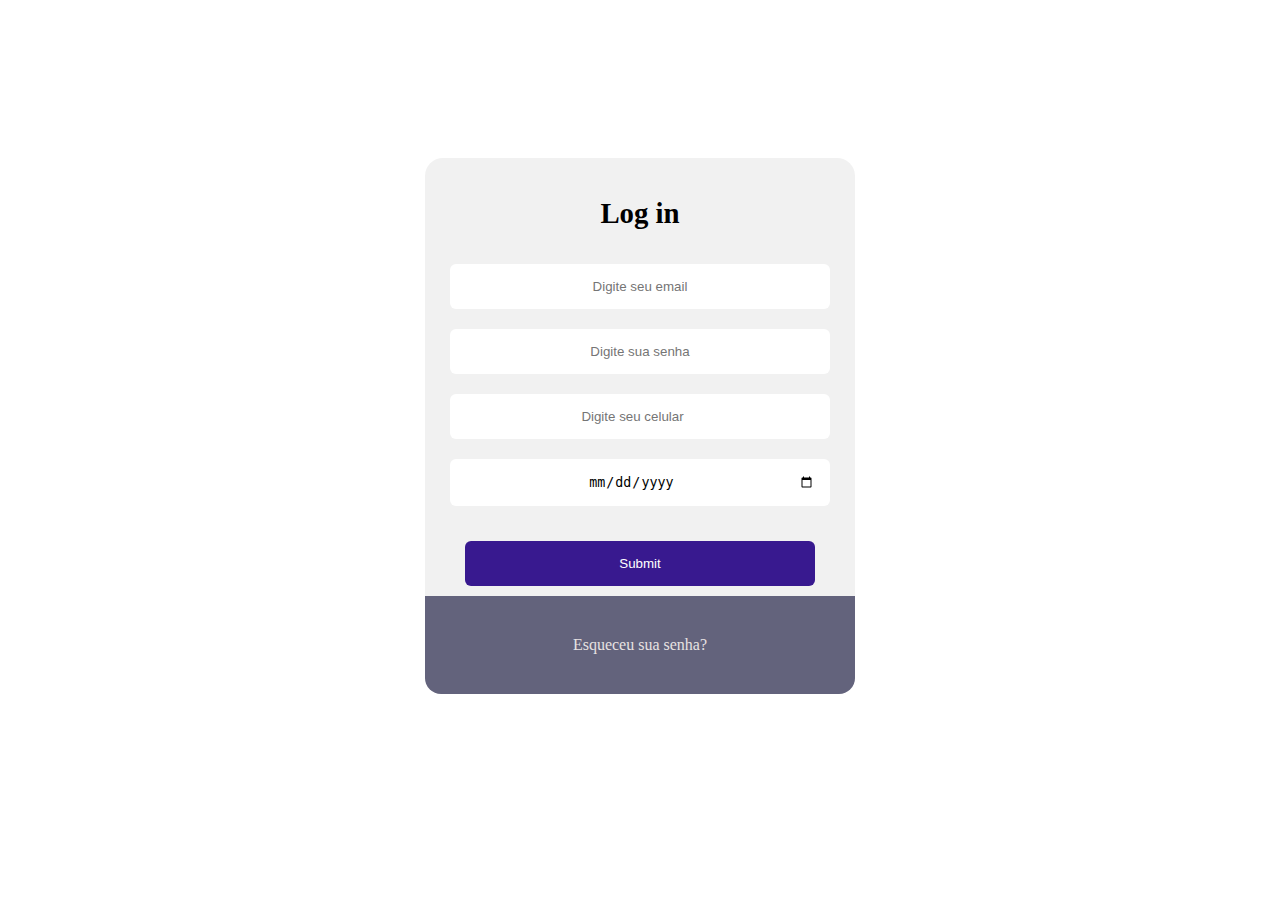
<file: index.html>
<!DOCTYPE html>
<html lang="en">
<head>
    <meta charset="UTF-8">
    <meta http-equiv="X-UA-Compatible" content="IE=edge">
    <meta name="viewport" content="width=device-width, initial-scale=1.0">
    <link rel="stylesheet" href="css.css">
    <title>luis tapado</title>
</head>
<body>

        <!-- sessão login -->
        <section>
            <form class="form">
                <div style="font-size: 1.2rem;">
                    <h2>Log in</h2>
                </div>
                <input type="email" placeholder="Digite seu email" required>
                <input type="password" placeholder="Digite sua senha" required>
                <input type="number" placeholder="Digite seu celular" required>
                <input type="date" required>
                <input id="send" type="submit">

                <div class="foot">
                    <a href="#">Esqueceu sua senha?</a>
                </div>
            </form>
        </section>

         <!-- /sessão login -->

        
</body>
</html>
</file>
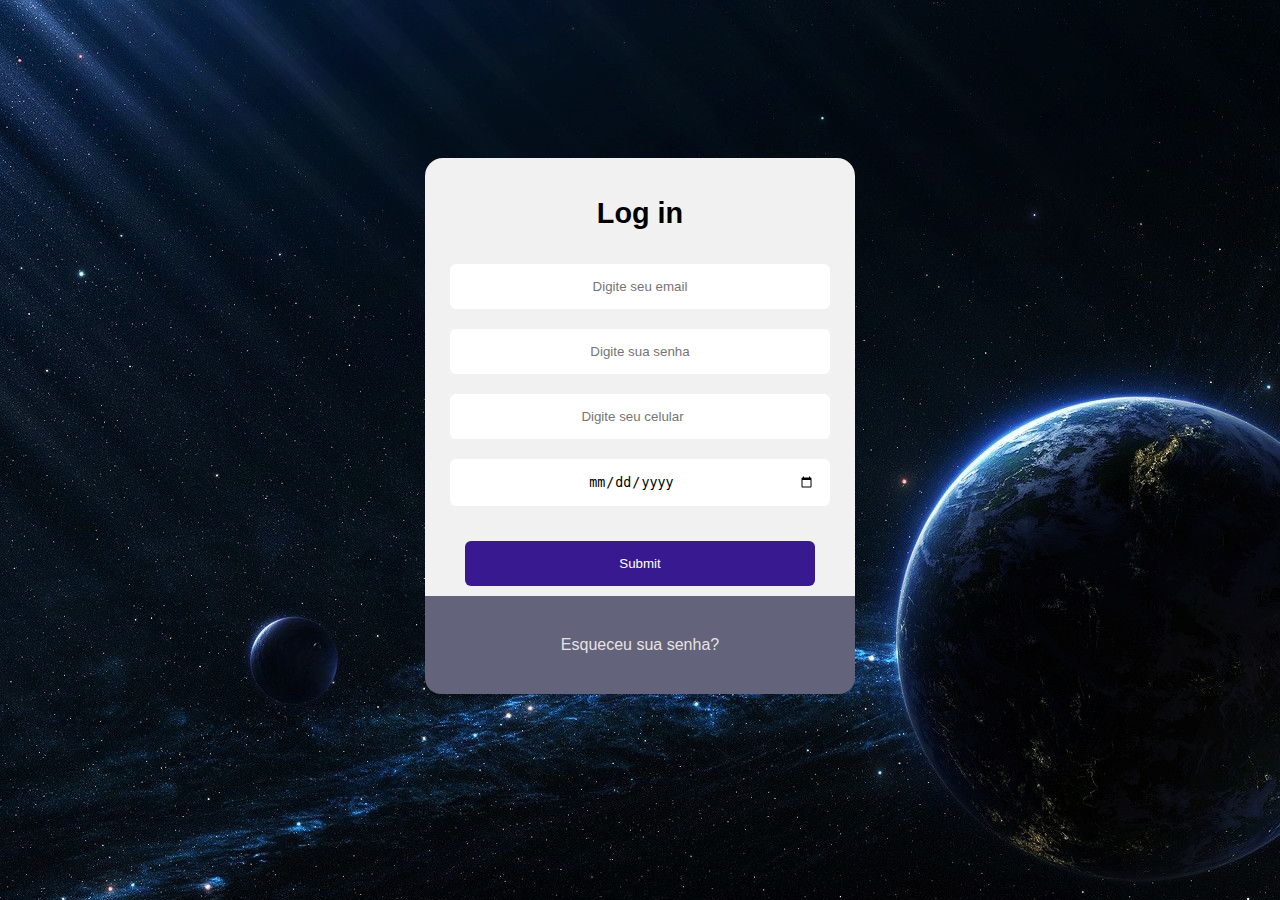
<file: form_3/index.html>
<!DOCTYPE html>
<html lang="en">
<head>
    <meta charset="UTF-8">
    <meta http-equiv="X-UA-Compatible" content="IE=edge">
    <meta name="viewport" content="width=device-width, initial-scale=1.0">
    <link rel="stylesheet" href="css.css">
 
    <title>form</title>
</head>


<body>

        <!-- sessão login -->
        <section>
            <form class="form">
                <div style="font-size: 1.2rem;">
                    <h2>Log in</h2>
                </div>
                <input type="email" placeholder="Digite seu email" required>
                <input type="password" placeholder="Digite sua senha" required>
                <input type="number" placeholder="Digite seu celular" required>
                <input type="date" required>
                <input id="send" type="submit">

                <div class="foot">
                    <a href="#">Esqueceu sua senha?</a>
                </div>
            </form>
        </section>

         <!-- /sessão login -->
        
</body>
</html>
</file>
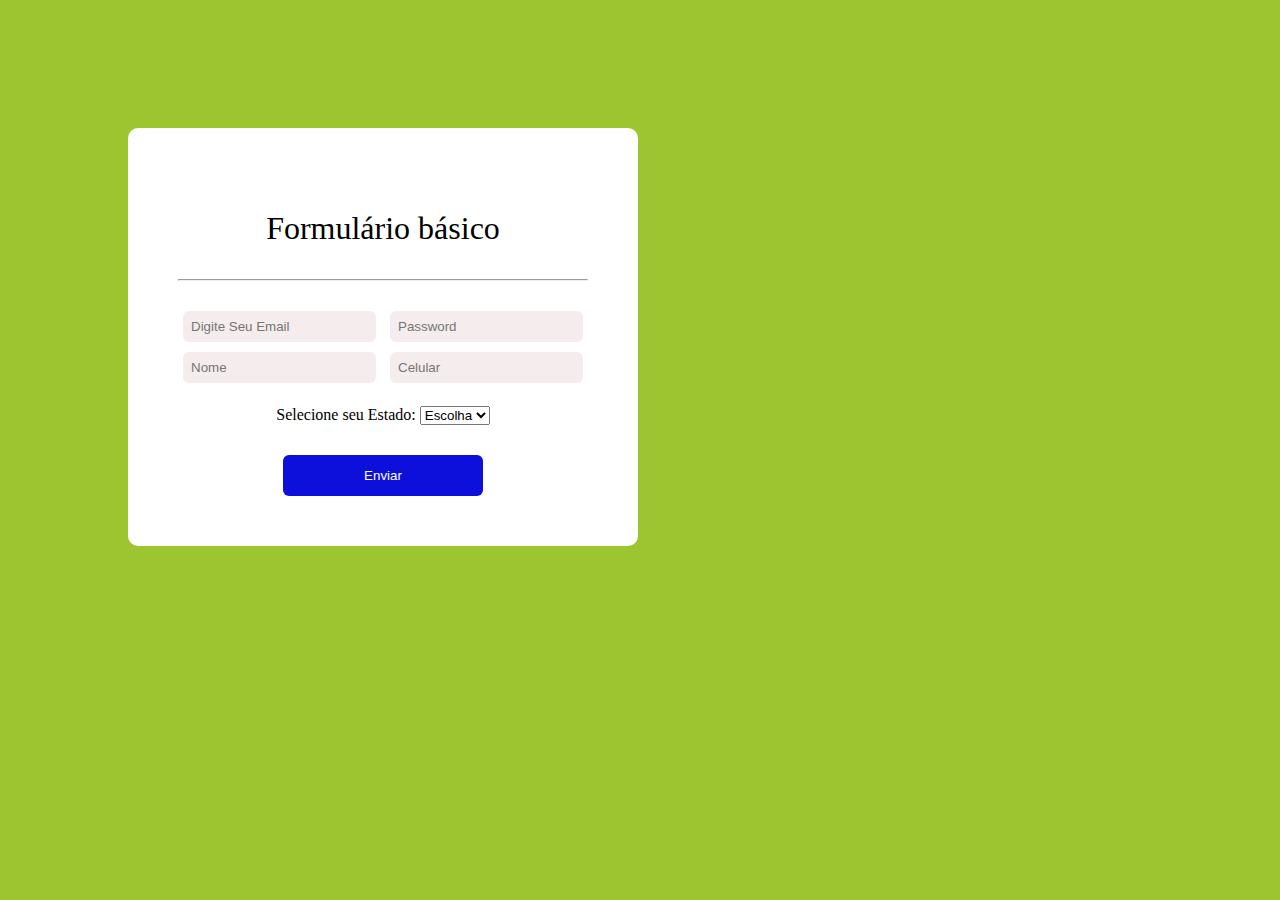
<file: Form_1.html>
<!DOCTYPE html>
<html lang="en">
<head>
    <meta charset="UTF-8">
    <meta http-equiv="X-UA-Compatible" content="IE=edge">
    <meta name="viewport" content="width=device-width, initial-scale=1.0">
    <link rel="stylesheet" href="style.css">
    <title>Formulario</title>
</head>
<body>
    <div class="container">
        <form action="" class="form">
            <div>
                <p>Formulário básico</p>
                <hr>
            </div>
            <div class="box">
                <div>
                    <input class="campo" type="email" placeholder="Digite seu email" required>
                    <input class="campo lado" type="password" placeholder="password" required>
                </div>
                <div>
                    <input class="campo" type="text" placeholder="Nome" required>
                    <input class="campo" type="tel" placeholder="Celular"required>
                </div>
                <br>
                <div>
                    <label>Selecione seu Estado:</label>
                    <select name="Estado" id="">
                        <option value="Selecione" selected="selected">Escolha</option>
                        <option value="SP">SP</option>
                        <option value="SP">RJ</option>
                        <option value="SP">GO</option>
                        <option value="SP">SC</option>
                        <option value="SP">MG</option>
                        <option value="SP">AM</option>
                        <option value="SP">TO</option>
                        <option value="SP">RS</option>
                        <option value="SP">DF</option>
                    </select>
                </div>

                <div>
                    <input type="submit" class="btn" value="Enviar">
                </div>
                
            </div>
        </form>
    </div>
</body>
</html>
</file>
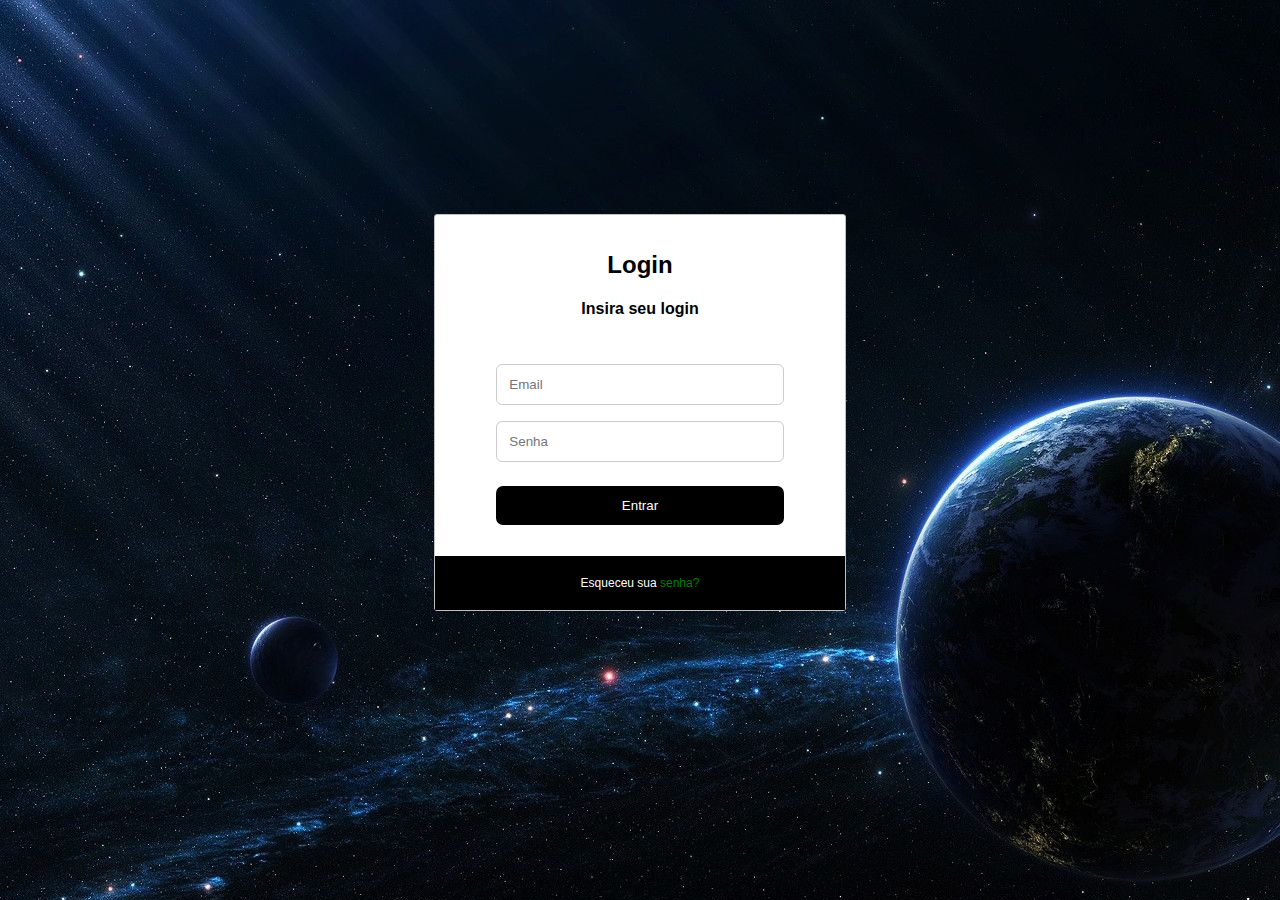
<file: form_2.html>
<!DOCTYPE html>
<html lang="en">
<head>
    <meta charset="UTF-8">
    <meta http-equiv="X-UA-Compatible" content="IE=edge">
    <meta name="viewport" content="width=device-width, initial-scale=1.0">
    <link rel="stylesheet" href="form2.css">
    <title>Login Form</title>
</head>
<body>
    <div>
        <form class="form" action="">
            
            <div class="title">
                <h2>Login</h2>
                <h4>Insira seu login</h4>
            </div>
            
            <div>
                <input class="campo" type="email" placeholder="Email" required>
                <input class="campo" type="password" placeholder="Senha" required>
            </div>

            <div>
                <button class="btm" type="submit">Entrar</button>
            </div>

            <div class="under" style="background-color: black;">
                <span>Esqueceu sua <a href="#">senha?</a></span>
            </div>
        </form>
    </div>
</body>
</html>
</file>
<file: css.css>
body{
    background-image: url('https://i.pinimg.com/564x/d4/bd/2f/d4bd2f78f826732ed5e477f6d0cefccd.jpg');
    display: flex;
    flex-direction: column;
    align-items: center;
    background-repeat: no-repeat;
    background-size: cover;
}

.form{
    margin-top: 150px;
    background-color: rgb(241, 241, 241);
    padding: 15px 40px 0px 40px;
    display: flex;
    flex-direction: column;
    align-items: center;
    width: 350px;
    height: 500px;
    border: #f6f6f6;
    border-radius: 18px;
}

input{
    border-radius: 6px;
    text-align: center;
    margin: 10px;
    padding: 15px;
    border: none;
    height: 50px;
    width: 350px;
}

#send{

    margin-top: 25px;
    width: 350px;
    height: 50px;
    color: #fff;
    background-color: rgb(56, 25, 143);
}

input[type=submit]:hover{

    opacity: 0.9;
    cursor: pointer;
}

.foot{
    color: #ffffff;
    text-align: center;
    padding: 40px;
    background-color: rgb(99, 99, 124);
    width: 350px;
    border-radius: 0px 0px 16px 16px;
}

a:visited{
    color: rgb(233, 217, 217);
}
a:active{
    color: rgb(231, 226, 226);
}
a:link{
    color: rgb(231, 226, 226);
    text-decoration: none;
}
a:hover{
    color: rgb(165, 164, 164);
}
</file>
<file: form_3/css.css>
body
{
    display: flex;
    text-align: center;
    font-family: Arial, Helvetica, sans-serif;
    min-height: 100px;
    justify-content: center;
    background-image: url("../images.jpg");
    background-attachment:fixed;
}

section{
    margin-top: 150px;
}

.form{
    background-color: rgb(241, 241, 241);
    padding: 15px 40px 0px 40px;
    display: flex;
    flex-direction: column;
    align-items: center;
    width: 350px;
    height: 500px;
    border: #f6f6f6;
    border-radius: 18px;
}

input{
    border-radius: 6px;
    text-align: center;
    margin: 10px;
    padding: 15px;
    border: none;
    height: 50px;
    width: 350px;
}

#send{

    margin-top: 25px;
    width: 350px;
    height: 50px;
    color: #fff;
    background-color: rgb(56, 25, 143);
}

input[type=submit]:hover{

    opacity: 0.9;
    cursor: pointer;
}

.foot{
    color: #ffffff;
    text-align: center;
    padding: 40px;
    background-color: rgb(99, 99, 124);
    width: 350px;
    border-radius: 0px 0px 16px 16px;
}

a:visited{
    color: rgb(233, 217, 217);
}
a:active{
    color: rgb(231, 226, 226);
}
a:link{
    color: rgb(231, 226, 226);
    text-decoration: none;
}
a:hover{
    color: rgb(165, 164, 164);
}
</file>
<file: style.css>
body
{
    background-color: rgba(148, 192, 29, 0.918);
    text-align: center;
    width: 50%;
    margin: 10%;
    position: absolute;
}

.container
{
    display:flex;
    background-color: rgb(255, 255, 255);
    border-radius: 10px;
    margin-left: auto;
    margin-right: auto;
    position: absolute;

}
.form
{
    text-align: center;
    border: 1px ;
    padding: 50px;
}
.campo
{
    background-color:rgba(228, 207, 207, 0.377);
    padding: 5px;
    margin: 5px;
    border: solid transparent;
    text-transform: capitalize;
    border-radius: 6px;
}
p
{
    font-size: 2rem;
}
.box
{
    margin-top: 25px;
}
.btn
{
    margin-top: 30px;
    width: 200px;
    padding: 10px;
    border: solid transparent;
    background-color: #0d10da;
    color: #ffffff;
    border-radius: 6px;
}
</file>
<file: form2.css>
body
{
    display: flex;
    text-align: center;
    font-family: Arial, Helvetica, sans-serif;
    min-height: 100px;
    justify-content: center;
    background-image: url("images.jpg");
    background-attachment:fixed;
}

.form
{
    border: 1px solid #c0c0c0;
    border-radius: 3px;
    background-color: #ffffff;
    margin-top: 50%;
}

.title
{
    padding: 16px;
}

.campo
{
    border-radius: 6px;
    width: 70%;
    padding: 12px 12px;
    margin: 8px auto;
    border: 1px solid #ccc;
    box-sizing: border-box;
}
.btm
{
    padding: 12px 20px;
    border: none;
    background-color: black;
    color: white;
    width: 70%;
    border-radius: 7px;
    margin: 16px;
    cursor: pointer;
}
button:hover
{
    opacity: 0.8;
    background-color: #000005;
}

.under
{
    margin-top: 15px;
    padding: 20px;
    font-size: 12px;
    color: #fffffc
}
a:link
{
    color: green;
    text-decoration: none;
}
a:visited
{
    color: cyan;
    text-decoration: underline;
}
a:hover
{
    opacity: 0.8;
}
</file>
